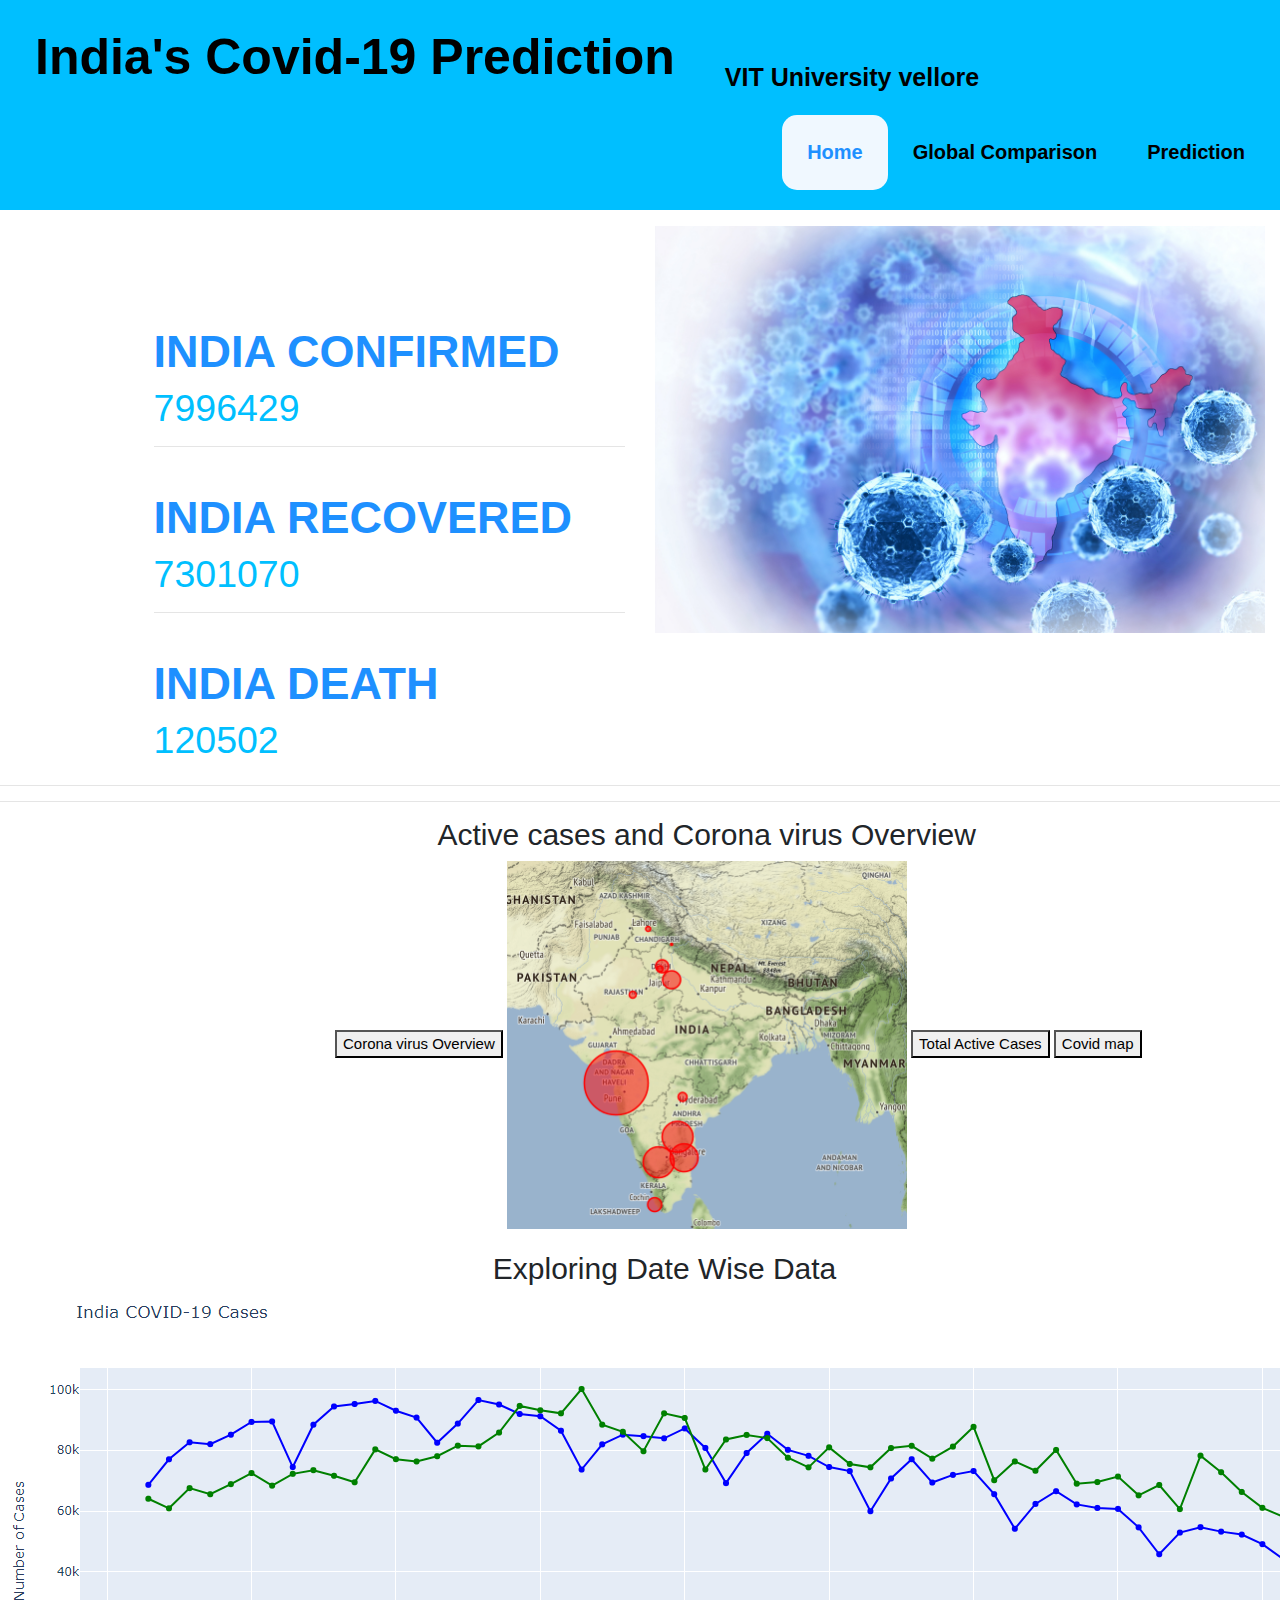
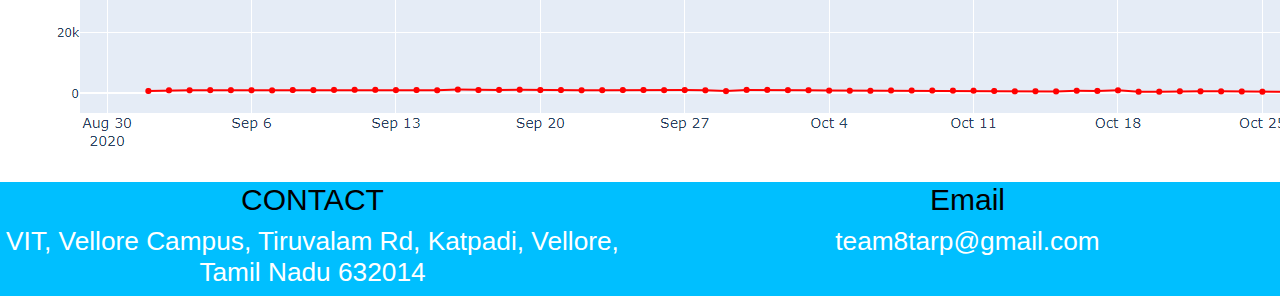
<file: index.html>
<html>
    <head>
        <meta charset="utf-8">
        <meta http-equiv="X-UA-Compatible" content="IE=edge">
        <meta name="viewport" content="width=device-width, minimum-scale=1.0, maximum-scale=1.0,initial-scale=1.0 user-scalable=no">
        <title>Team-8-TARP</title>
        <meta name="keywords" content="">
        <meta name="description" content="">
        <meta name="author" content="">
        <link rel="stylesheet" href="https://www.w3schools.com/w3css/4/w3.css">
        <link href='https://fonts.googleapis.com/css?family=Oswald' rel='stylesheet'>
        <link rel="stylesheet" href="CSS/bootstrap.min.css">
        <link rel="stylesheet" href="CSS/bootstrap.min.css.map">
        <link rel="stylesheet" href="CSS/font-awesome.css">
        <link rel="stylesheet" href="CSS/font-awesome.min.css">
        <link rel="stylesheet" href="CSS/owl.carousel.css">
        <link rel="stylesheet" href="CSS/responsive.css">
        <link rel="stylesheet" href="CSS/prettyPhoto.css">
        <link rel="stylesheet" href="CSS/Styles.css">
    </head>
    <body>
        <div class="header">
                <a href="#default" class="logo">India's Covid-19 Prediction</a><a class="sub" href="vit.ac.in"> VIT University vellore</a>
                <div class="header-right">
                    <a class="active" href="index.html">Home</a>
                    <a href="Global.html">Global Comparison</a>
                    <a href="prediction.html">Prediction</a>
                </div>
        </div>
        <div class="container-fluid">
            <div class="row">
                <div class=" data col-sm-6">
                    <div>
                        <a>INDIA CONFIRMED</a>
                        <h1>7996429</h1>
                    </div><hr><br>
                    <div>
                        <a>INDIA RECOVERED</a>
                        <h1>7301070</h1>
                    </div><hr><br>
                    <div>
                        <a>INDIA DEATH</a>
                        <h1>120502</h1>
                    </div>
                </div>
                <div class="col-sm-6">
                    <div class="w3-content w3-section" style="max-width:800px">
                        <img class="mySlides" src="images/covid19-1.jpg" style="width:100%">
                        <img class="mySlides" src="images/covid19-2.jpg" style="width:100%">
                        <img class="mySlides" src="images/covid19-3.jpg" style="width:100%">
                    </div>
                </div>
            </div>
        </div>
        <hr><hr>
        <div class="container-fluid">
            <div class="firstdata">
                <h2>Active cases and Corona virus Overview</h2>
                <div class="buttonsystem">
                    <button onclick="document.getElementById('myImage').src='images/combined%20data.PNG'">Corona virus Overview</button>
                    <img id="myImage" src="images/covidmap.PNG" style="width:400px">
                    <button onclick="document.getElementById('myImage').src='images/active%20data.PNG'">Total Active Cases</button>
                    <button onclick="document.getElementById('myImage').src='images/covidmap.PNG'">Covid map</button>
                </div>
            </div>
        </div><br>
        <div class="seconddata">
            <h2>Exploring Date Wise Data</h2>
            <img src="images/date%20wise%20data.PNG">
        </div>
        <br>
        <footer>
            <div class="footer">
                <div class="row">
                    <div class="col-sm-6">
                        <h2 style="color: black">CONTACT</h2>
                        <h3>VIT, Vellore Campus, Tiruvalam Rd, Katpadi, Vellore, Tamil Nadu 632014</h3>
                    </div>
                    <div class="col-sm-6">
                        <h2 style="color: black">Email</h2>
                        <h3>team8tarp@gmail.com</h3>
                    </div>
                </div>
            </div>
        </footer>

    </body>
    <script src="JS/invoke.js"></script>
    <script>
        var myIndex = 0;
        carousel();

        function carousel() {
            var i;
            var x = document.getElementsByClassName("mySlides");
            for (i = 0; i < x.length; i++) {
                x[i].style.display = "none";  
            }
            myIndex++;
            if (myIndex > x.length) {myIndex = 1}    
            x[myIndex-1].style.display = "block";  
            setTimeout(carousel, 2000); // Change image every 2 seconds
        }
    </script>
</html>
</file>
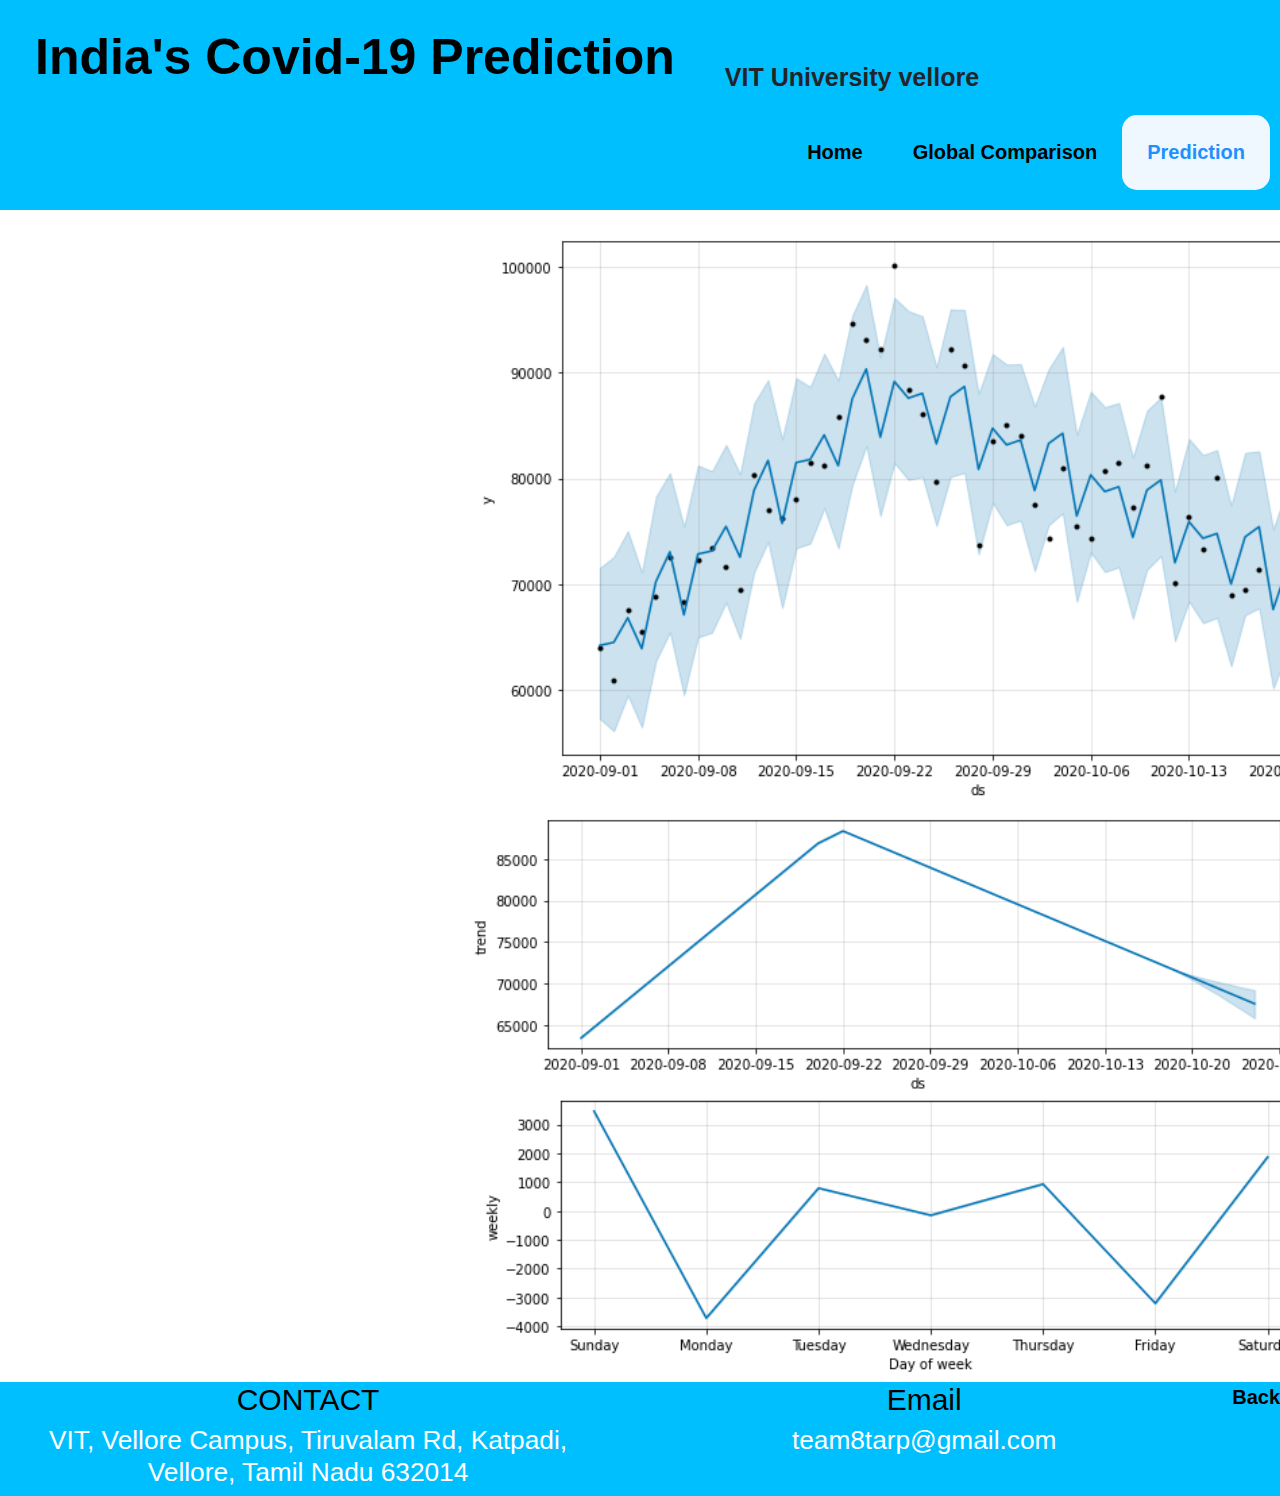
<file: confired.html>
<html>
    <head>
        <meta charset="utf-8">
        <meta http-equiv="X-UA-Compatible" content="IE=edge">
        <meta name="viewport" content="width=device-width, minimum-scale=1.0, maximum-scale=1.0,initial-scale=1.0 user-scalable=no">
        <title>Team-8-TARP</title>
        <meta name="keywords" content="">
        <meta name="description" content="">
        <meta name="author" content="">
        <link rel="stylesheet" href="https://www.w3schools.com/w3css/4/w3.css">
        <link href='https://fonts.googleapis.com/css?family=Oswald' rel='stylesheet'>
        <link rel="stylesheet" href="CSS/bootstrap.min.css">
        <link rel="stylesheet" href="CSS/bootstrap.min.css.map">
        <link rel="stylesheet" href="CSS/font-awesome.css">
        <link rel="stylesheet" href="CSS/font-awesome.min.css">
        <link rel="stylesheet" href="CSS/owl.carousel.css">
        <link rel="stylesheet" href="CSS/responsive.css">
        <link rel="stylesheet" href="CSS/prettyPhoto.css">
        <link rel="stylesheet" href="CSS/Styles.css">
    </head>
    <body>
        <div class="header">
                <a href="#default" class="logo">India's Covid-19 Prediction</a><a class="sub"> VIT University vellore</a>
                <div class="header-right">
                    <a  href="index.html">Home</a>
                    <a  href="Global.html">Global Comparison</a>
                    <a class="active" href="prediction.html">Prediction</a>
                </div>
        </div>
         <br>
        <div class="row">
            <div class="col-sm-8 conf">
                <img src="images/confirmed%20data%20graph1.PNG">                
            </div>
            <div class="col-sm-8 conf">
                <img src="images/confirmed%20data%20graph2.PNG">                
            </div>
            <div class="col-sm-8 conf">
                <img src="images/confirmed%20data%20graph3.PNG">                
            </div>
        </div>
        <a href="prediction.html" class="last">Back</a>
        <footer>
            <div class="footer">
                <div class="row">
                    <div class="col-sm-6">
                        <h2 style="color: black">CONTACT</h2>
                        <h3>VIT, Vellore Campus, Tiruvalam Rd, Katpadi, Vellore, Tamil Nadu 632014</h3>
                    </div>
                    <div class="col-sm-6">
                        <h2 style="color: black">Email</h2>
                        <h3>team8tarp@gmail.com</h3>
                    </div>
                </div>
            </div>
        </footer>
    </body>
</html>
</file>
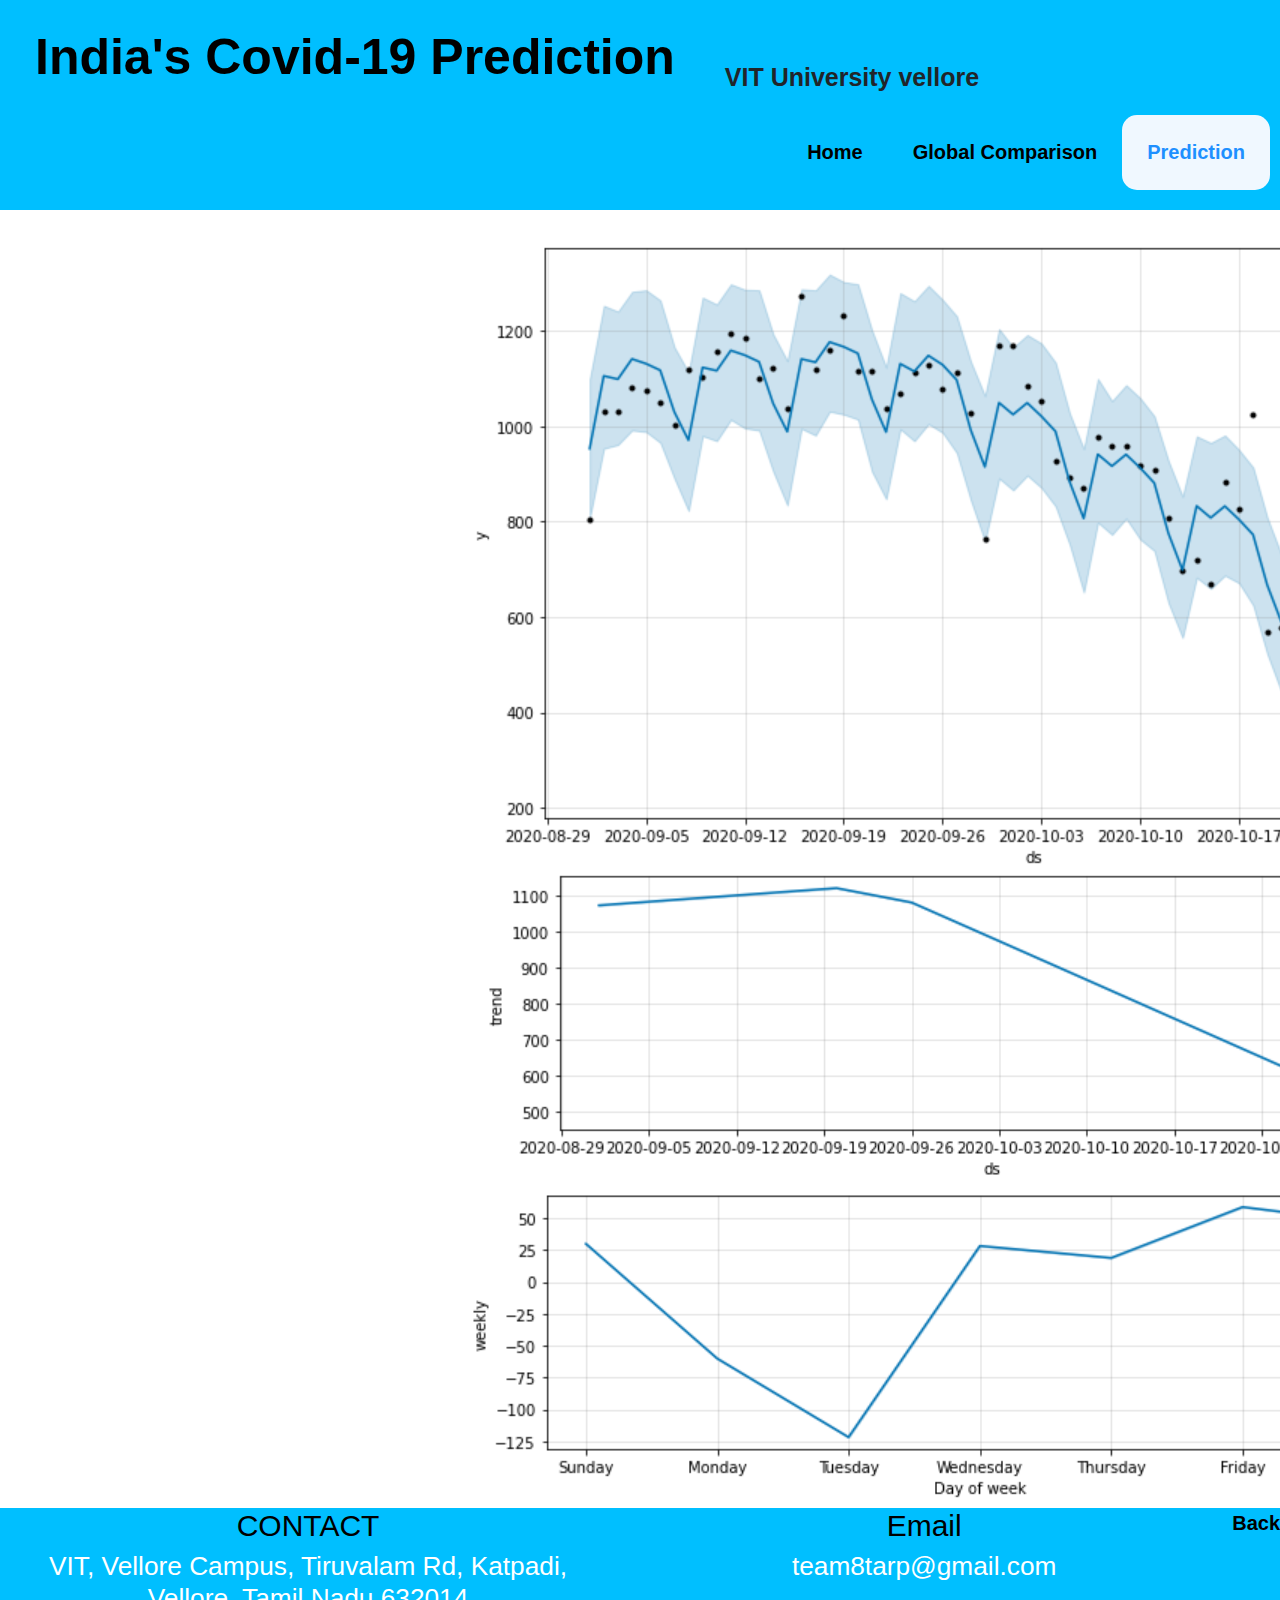
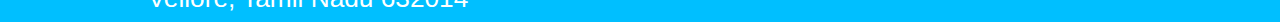
<file: death.html>
<html>
    <head>
        <meta charset="utf-8">
        <meta http-equiv="X-UA-Compatible" content="IE=edge">
        <meta name="viewport" content="width=device-width, minimum-scale=1.0, maximum-scale=1.0,initial-scale=1.0 user-scalable=no">
        <title>Team-8-TARP</title>
        <meta name="keywords" content="">
        <meta name="description" content="">
        <meta name="author" content="">
        <link rel="stylesheet" href="https://www.w3schools.com/w3css/4/w3.css">
        <link href='https://fonts.googleapis.com/css?family=Oswald' rel='stylesheet'>
        <link rel="stylesheet" href="CSS/bootstrap.min.css">
        <link rel="stylesheet" href="CSS/bootstrap.min.css.map">
        <link rel="stylesheet" href="CSS/font-awesome.css">
        <link rel="stylesheet" href="CSS/font-awesome.min.css">
        <link rel="stylesheet" href="CSS/owl.carousel.css">
        <link rel="stylesheet" href="CSS/responsive.css">
        <link rel="stylesheet" href="CSS/prettyPhoto.css">
        <link rel="stylesheet" href="CSS/Styles.css">
    </head>
    <body>
        <div class="header">
                <a href="#default" class="logo">India's Covid-19 Prediction</a><a class="sub"> VIT University vellore</a>
                <div class="header-right">
                    <a  href="index.html">Home</a>
                    <a  href="Global.html">Global Comparison</a>
                    <a class="active" href="prediction.html">Prediction</a>
                </div>
        </div>
         <br>
        <div class="row">
            <div class="col-sm-8 conf">
                <img src="images/Death%20graph1.PNG">                
            </div>
            <div class="col-sm-8 conf">
                <img src="images/Death%20graph2.PNG">                
            </div>
            <div class="col-sm-8 conf">
                <img src="images/Death%20graph3.PNG">                
            </div>
        </div>
        <a href="prediction.html" class="last">Back</a>
        <footer>
            <div class="footer">
                <div class="row">
                    <div class="col-sm-6">
                        <h2 style="color: black">CONTACT</h2>
                        <h3>VIT, Vellore Campus, Tiruvalam Rd, Katpadi, Vellore, Tamil Nadu 632014</h3>
                    </div>
                    <div class="col-sm-6">
                        <h2 style="color: black">Email</h2>
                        <h3>team8tarp@gmail.com</h3>
                    </div>
                </div>
            </div>
        </footer>
    </body>
</html>
</file>
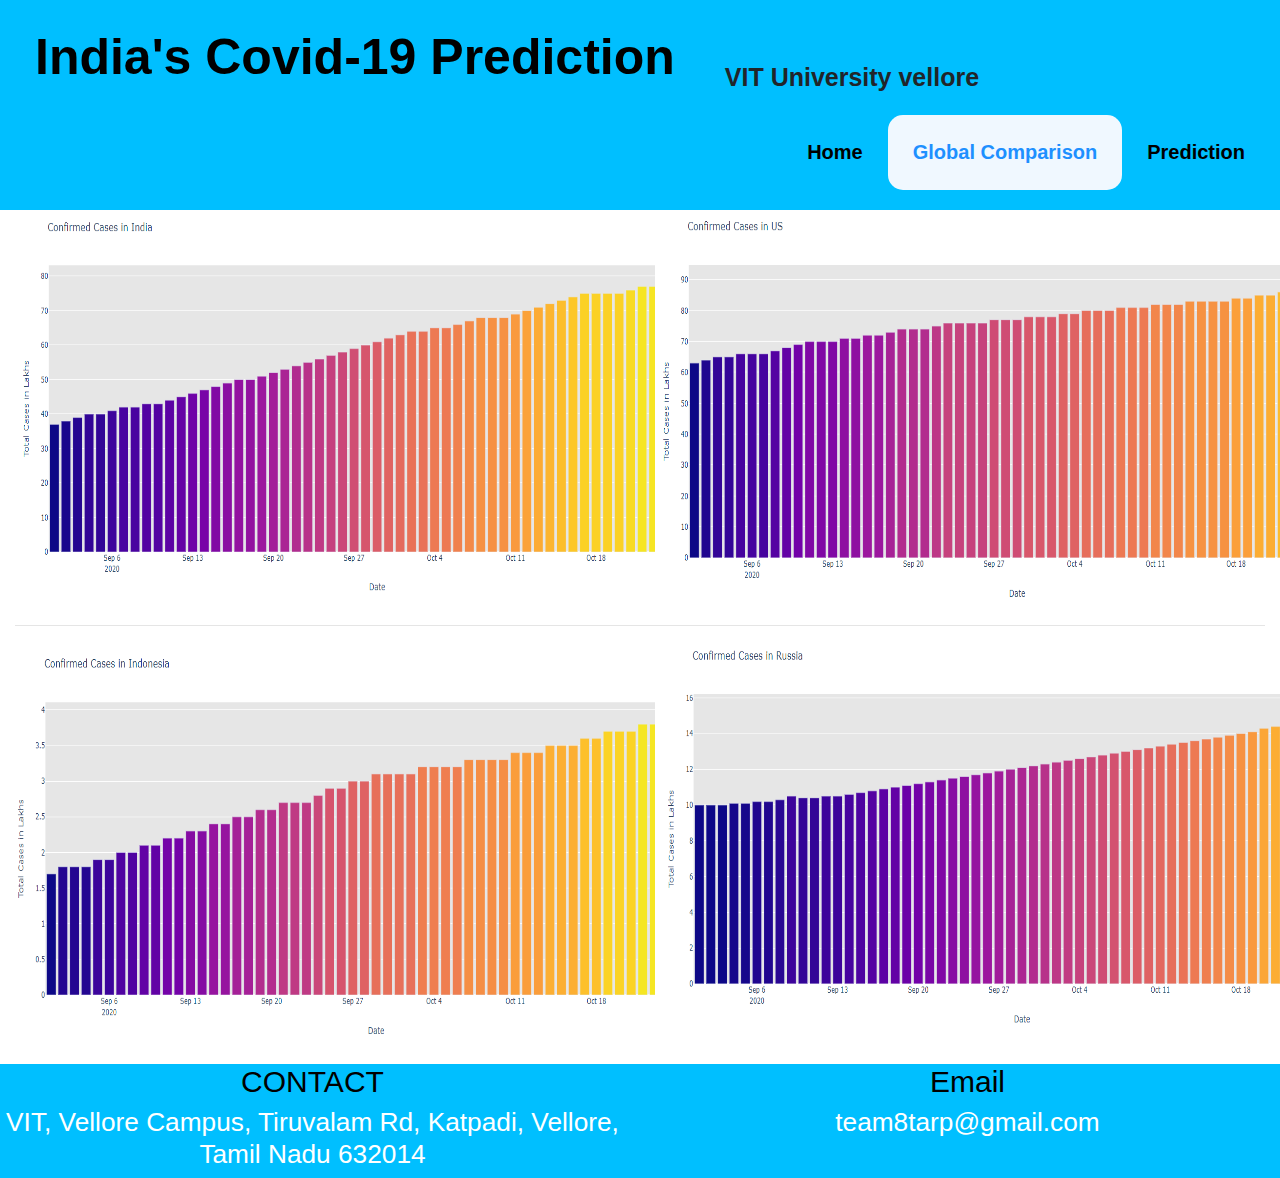
<file: Global.html>
<html>
    <head>
        <meta charset="utf-8">
        <meta http-equiv="X-UA-Compatible" content="IE=edge">
        <meta name="viewport" content="width=device-width, minimum-scale=1.0, maximum-scale=1.0,initial-scale=1.0 user-scalable=no">
        <title>Team-8-TARP</title>
        <meta name="keywords" content="">
        <meta name="description" content="">
        <meta name="author" content="">
        <link rel="stylesheet" href="https://www.w3schools.com/w3css/4/w3.css">
        <link href='https://fonts.googleapis.com/css?family=Oswald' rel='stylesheet'>
        <link rel="stylesheet" href="CSS/bootstrap.min.css">
        <link rel="stylesheet" href="CSS/bootstrap.min.css.map">
        <link rel="stylesheet" href="CSS/font-awesome.css">
        <link rel="stylesheet" href="CSS/font-awesome.min.css">
        <link rel="stylesheet" href="CSS/owl.carousel.css">
        <link rel="stylesheet" href="CSS/responsive.css">
        <link rel="stylesheet" href="CSS/prettyPhoto.css">
        <link rel="stylesheet" href="CSS/Styles.css">
    </head>
    <body>
        <div class="header">
                <a href="#default" class="logo">India's Covid-19 Prediction</a><a class="sub"> VIT University vellore</a>
                <div class="header-right">
                    <a  href="index.html">Home</a>
                    <a class="active" href="Global.html">Global Comparison</a>
                    <a href="prediction.html">Prediction</a>
                </div>
        </div>
        <div class="container-fluid">
            <div class="row">
                <div class="col-sm-6">
                    <img src="images/India%20data.PNG" style="width: 750px; height: 400px;">
                </div>
                <div class="col-sm-6">
                    <img src="images/Usa%20data.PNG" style="width: 750px; height: 400px;">
                </div>
            </div>
            <hr>
            <div class="row">
                <div class="col-sm-6">
                    <img src="images/Indonasia%20data.PNG" style="width: 750px; height: 400px;">
                </div>
                <div class="col-sm-6">
                    <img src="images/russia%20data.PNG" style="width: 750px; height: 400px;">
                </div>
            </div>
        </div>
        <br>
        <footer>
            <div class="footer">
                <div class="row">
                    <div class="col-sm-6">
                        <h2 style="color: black">CONTACT</h2>
                        <h3>VIT, Vellore Campus, Tiruvalam Rd, Katpadi, Vellore, Tamil Nadu 632014</h3>
                    </div>
                    <div class="col-sm-6">
                        <h2 style="color: black">Email</h2>
                        <h3>team8tarp@gmail.com</h3>
                    </div>
                </div>
            </div>
        </footer>
    </body>
</html>
</file>
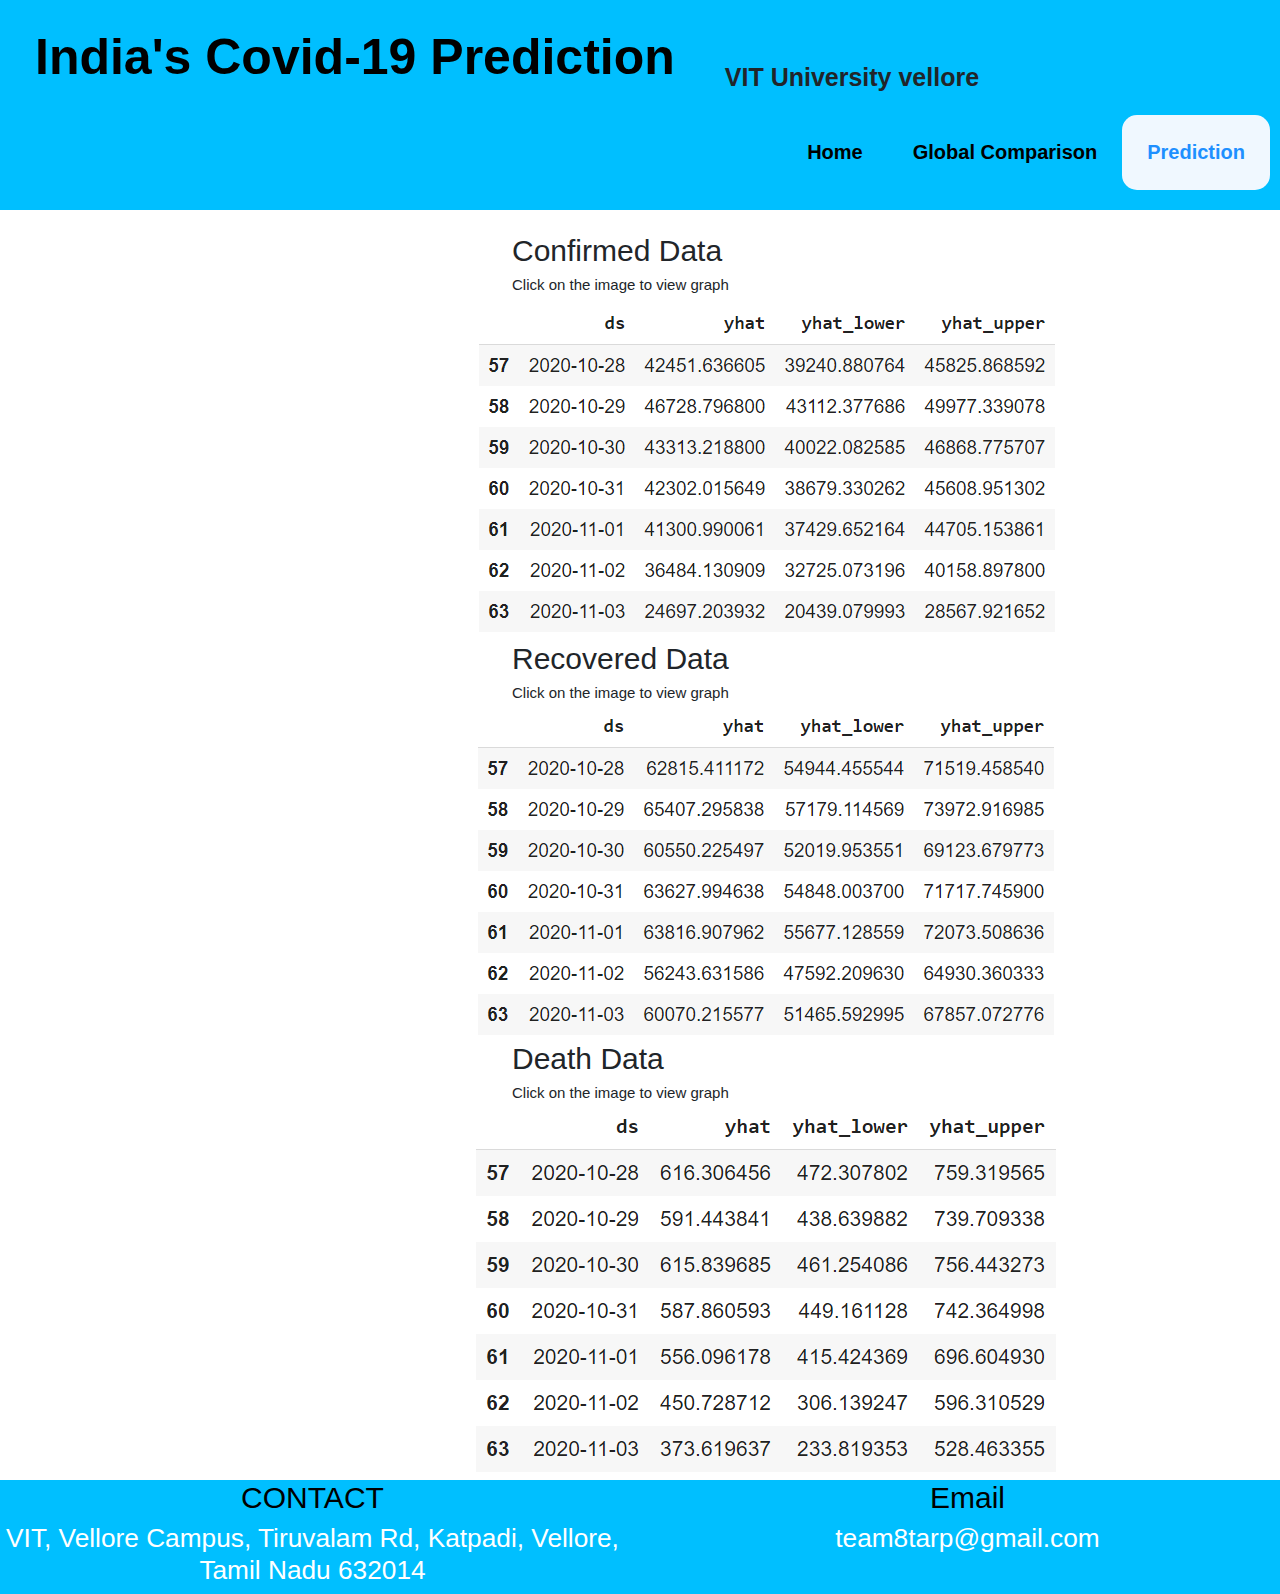
<file: prediction.html>
<html>
    <head>
        <meta charset="utf-8">
        <meta http-equiv="X-UA-Compatible" content="IE=edge">
        <meta name="viewport" content="width=device-width, minimum-scale=1.0, maximum-scale=1.0,initial-scale=1.0 user-scalable=no">
        <title>Team-8-TARP</title>
        <meta name="keywords" content="">
        <meta name="description" content="">
        <meta name="author" content="">
        <link rel="stylesheet" href="https://www.w3schools.com/w3css/4/w3.css">
        <link href='https://fonts.googleapis.com/css?family=Oswald' rel='stylesheet'>
        <link rel="stylesheet" href="CSS/bootstrap.min.css">
        <link rel="stylesheet" href="CSS/bootstrap.min.css.map">
        <link rel="stylesheet" href="CSS/font-awesome.css">
        <link rel="stylesheet" href="CSS/font-awesome.min.css">
        <link rel="stylesheet" href="CSS/owl.carousel.css">
        <link rel="stylesheet" href="CSS/responsive.css">
        <link rel="stylesheet" href="CSS/prettyPhoto.css">
        <link rel="stylesheet" href="CSS/Styles.css">
    </head>
    <body>
        <div class="header">
                <a href="#default" class="logo">India's Covid-19 Prediction</a><a class="sub"> VIT University vellore</a>
                <div class="header-right">
                    <a  href="index.html">Home</a>
                    <a  href="Global.html">Global Comparison</a>
                    <a class="active" href="prediction.html">Prediction</a>
                </div>
        </div>
        <br>
        <div class="row">
            <div class="col-sm-8 conf">
                <h2>Confirmed Data</h2>
                <h6>Click on the image to view graph</h6>
                <a href="confired.html">
                    <img border="0" alt="W3Schools" src="images/confired%20data%20figure.PNG" >
                </a>
            </div>
            <div class="col-sm-8 conf1">
                <h2>Recovered Data</h2>
                <h6>Click on the image to view graph</h6>
                <a href="recovered.html">
                    <img border="0" alt="W3Schools" src="images/recovered%20figure.PNG" >
                </a>
            </div>
            <div class="col-sm-8 conf2">
                <h2>Death Data</h2>
                <h6>Click on the image to view graph</h6>
                <a href="death.html">
                    <img border="0" alt="W3Schools" src="images/Death%20figure.PNG" >
                </a>
            </div>
        </div>
        
        <footer>
            <div class="footer">
                <div class="row">
                    <div class="col-sm-6">
                        <h2 style="color: black">CONTACT</h2>
                        <h3>VIT, Vellore Campus, Tiruvalam Rd, Katpadi, Vellore, Tamil Nadu 632014</h3>
                    </div>
                    <div class="col-sm-6">
                        <h2 style="color: black">Email</h2>
                        <h3>team8tarp@gmail.com</h3>
                    </div>
                </div>
            </div>
        </footer>
    </body>
    <script src="JS/invoke.js"></script>
</html>
</file>
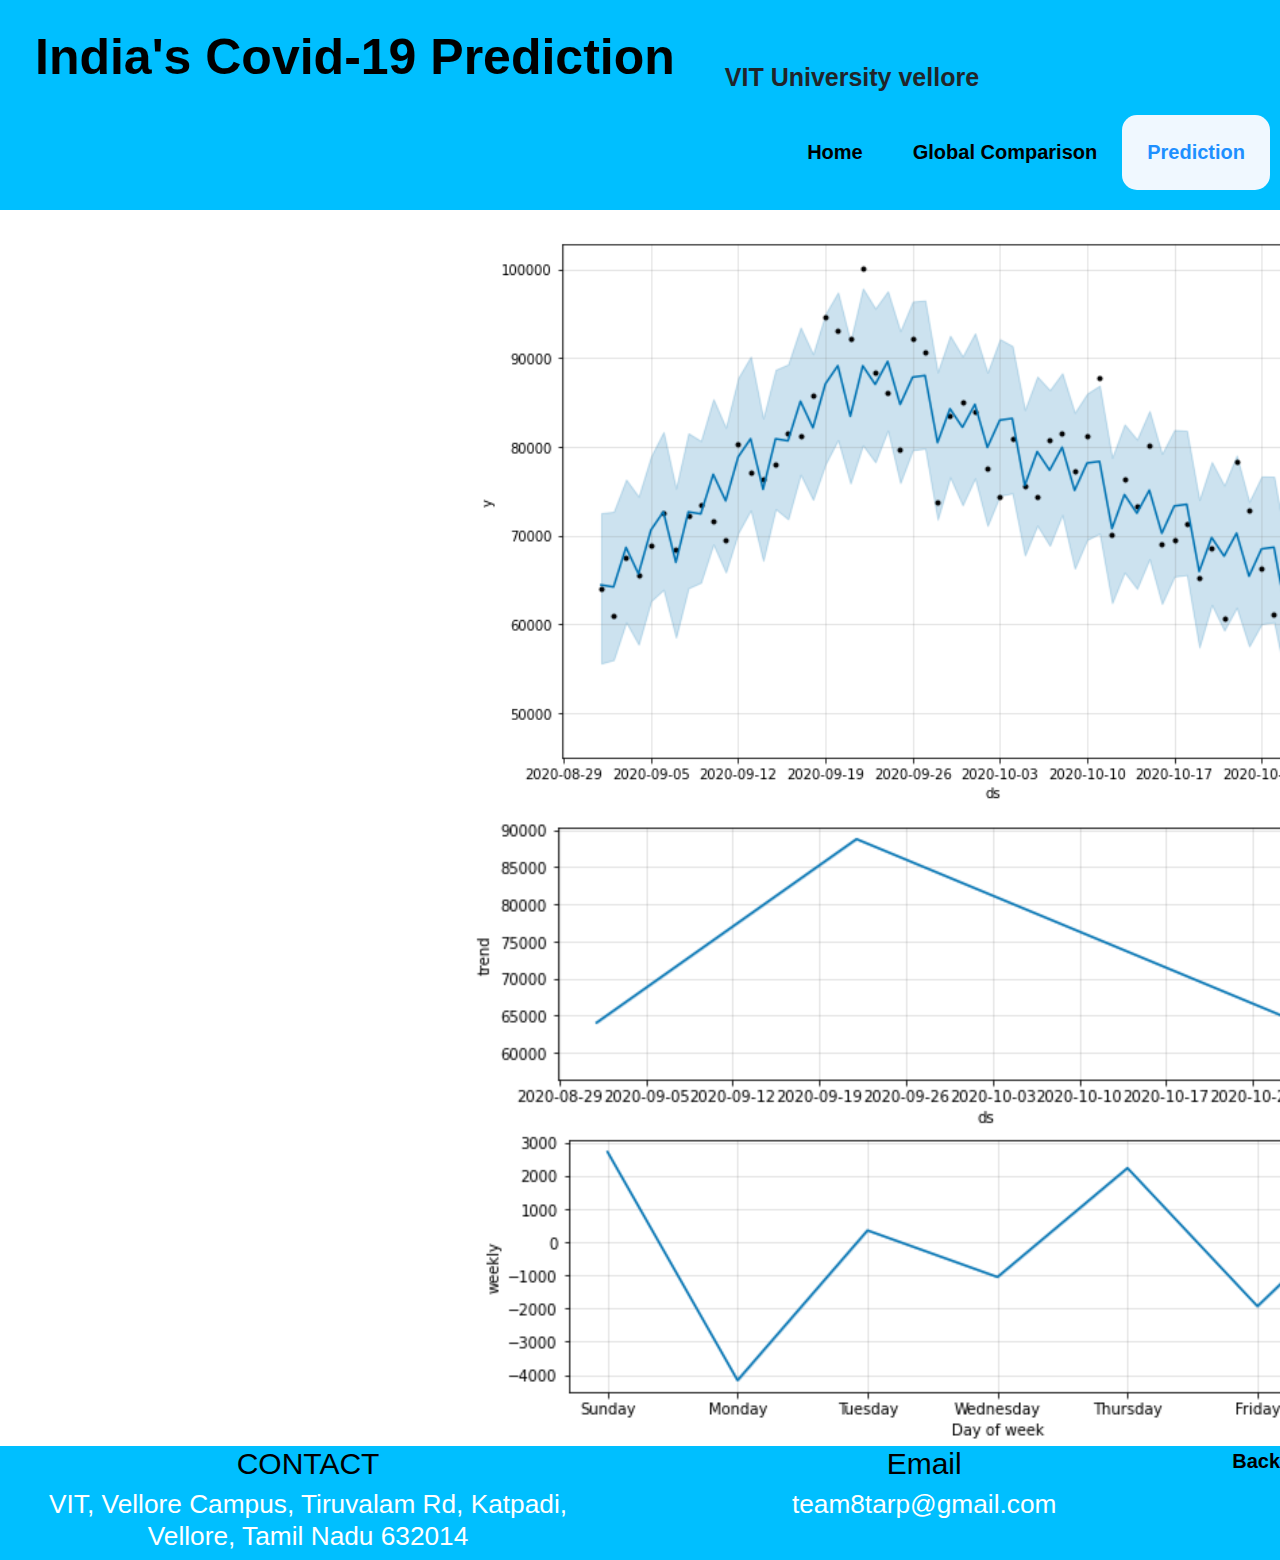
<file: recovered.html>
<html>
    <head>
        <meta charset="utf-8">
        <meta http-equiv="X-UA-Compatible" content="IE=edge">
        <meta name="viewport" content="width=device-width, minimum-scale=1.0, maximum-scale=1.0,initial-scale=1.0 user-scalable=no">
        <title>Team-8-TARP</title>
        <meta name="keywords" content="">
        <meta name="description" content="">
        <meta name="author" content="">
        <link rel="stylesheet" href="https://www.w3schools.com/w3css/4/w3.css">
        <link href='https://fonts.googleapis.com/css?family=Oswald' rel='stylesheet'>
        <link rel="stylesheet" href="CSS/bootstrap.min.css">
        <link rel="stylesheet" href="CSS/bootstrap.min.css.map">
        <link rel="stylesheet" href="CSS/font-awesome.css">
        <link rel="stylesheet" href="CSS/font-awesome.min.css">
        <link rel="stylesheet" href="CSS/owl.carousel.css">
        <link rel="stylesheet" href="CSS/responsive.css">
        <link rel="stylesheet" href="CSS/prettyPhoto.css">
        <link rel="stylesheet" href="CSS/Styles.css">
    </head>
    <body>
        <div class="header">
                <a href="#default" class="logo">India's Covid-19 Prediction</a><a class="sub"> VIT University vellore</a>
                <div class="header-right">
                    <a  href="index.html">Home</a>
                    <a  href="Global.html">Global Comparison</a>
                    <a class="active" href="prediction.html">Prediction</a>
                </div>
        </div>
         <br>
        <div class="row">
            <div class="col-sm-8 conf">
                <img src="images/recovered%20graph1.PNG">                
            </div>
            <div class="col-sm-8 conf">
                <img src="images/recovered%20graph2.PNG">                
            </div>
            <div class="col-sm-8 conf">
                <img src="images/recovered%20graph3.PNG">                
            </div>
        </div>
        <a href="prediction.html" class="last">Back</a>
        <footer>
            <div class="footer">
                <div class="row">
                    <div class="col-sm-6">
                        <h2 style="color: black">CONTACT</h2>
                        <h3>VIT, Vellore Campus, Tiruvalam Rd, Katpadi, Vellore, Tamil Nadu 632014</h3>
                    </div>
                    <div class="col-sm-6">
                        <h2 style="color: black">Email</h2>
                        <h3>team8tarp@gmail.com</h3>
                    </div>
                </div>
            </div>
        </footer>
    </body>
</html>
</file>
<file: CSS/responsive.css>
/******************************************
    Version: 1.0
/****************************************** */

@media only screen and (min-width: 992px) and (max-width: 1199px) {
	.address-item{
		width: 30%;
	}
	.header_style_01 .navbar-light .navbar-nav > li a{
		padding: 10px 12px;
		font-size: 14px;
	}
}

@media (min-width: 768px) and (max-width: 991px) {
	.social-box{
		float: none;
		margin: 0 auto;
		text-align: center;
	}
	.left-top{
		float: none;
		margin: 0 auto;
		text-align: center;
	}
	.email-box{
		margin: 0px;
	}
	.email-box a{
		font-size: 14px;
	}
	.phone-box a{
		font-size: 14px;
	}
	.megamenu .navbar-header{
		width: 100%;
	}
	.header_style_01 .navbar-light .navbar-nav > li a{
		display: block;
	}
	.navbar-light .navbar-brand img{
		max-width: 170px;
	}
	.slide-text h1{
		font-size: 28px;
	}
	.slide-text h2{
		font-size: 13px;
	}
	.btn11{
		font-size: 13px;
		padding: 10px 30px;
	}
	.owl-next i, .owl-prev i{
		line-height: 40px;
	}
	.slider-wrapper .owl-nav .owl-prev, .slider-wrapper .owl-nav .owl-next{
		height: 40px;
		width: 40px;
	}
	.home-one-slider-otem .slider-content-area{
		height: 400px;
	}
	.message-box{
		margin-bottom: 30px;
	}
	hr.hr1{
		margin: 30px 0;
	}
	.stat-wrap div{
		margin-bottom: 30px;
	}
	.stat-wrap p{
		font-size: 28px;
	}
	.section-title h3{
		font-size: 32px;
	}
	.customwidget h1{
		font-size: 32px;
	}
	.image-center img{
		margin: 30px 0 0px;
		padding: 0px;
	}
	.footer .widget{
		margin-bottom: 30px;
	}
	.footer-recent{
		margin-bottom: 30px;
	}
	.megamenu .navbar-collapse ul{
		margin-top: 30px;
	}
	.banner h2{
		font-size: 38px;
	}
	.banner h2::after{
		top: 0px;
	}
	.portfolio-filter ul li .btn-dark{
		padding: 10px 20px;
	}
	.address-item{
		width: 100%;
		margin: 0px;
		margin-bottom: 30px;
	}
}

@media (max-width: 767px) {
	.social-box{
		float: none;
		margin: 0 auto;
		text-align: center;
	}
	.left-top{
		float: none;
		margin: 0 auto;
		text-align: center;
	}
	.email-box{
		margin: 0px;
	}
	.megamenu .navbar-header{
		width: 100%;
	}
	.email-box a{
		font-size: 14px;
	}
	.phone-box a{
		font-size: 14px;
	}
	.header_style_01 .navbar-light .navbar-nav > li a{
		display: block;
	}
	.navbar-light .navbar-brand img{
		max-width: 170px;
	}
	.slide-text h1{
		font-size: 28px;
	}
	.slide-text h2{
		font-size: 13px;
	}
	.btn11{
		font-size: 13px;
		padding: 10px 30px;
	}
	.owl-next i, .owl-prev i{
		line-height: 40px;
	}
	.slider-wrapper .owl-nav .owl-prev, .slider-wrapper .owl-nav .owl-next{
		height: 40px;
		width: 40px;
	}
	.home-one-slider-otem .slider-content-area{
		height: 400px;
	}
	.message-box{
		margin-bottom: 30px;
	}
	hr.hr1{
		margin: 30px 0;
	}
	.stat-wrap div{
		margin-bottom: 30px;
	}
	.stat-wrap p{
		font-size: 28px;
	}
	.section-title h3{
		font-size: 32px;
	}
	.customwidget h1{
		font-size: 32px;
	}
	.image-center img{
		margin: 30px 0 0px;
		padding: 0px;
	}
	.footer .widget{
		margin-bottom: 30px;
	}
	.footer-recent{
		margin-bottom: 30px;
	}
	.megamenu .navbar-collapse ul{
		margin-top: 30px;
	}
	.banner h2{
		font-size: 38px;
	}
	.banner h2::after{
		top: 0px;
	}
	.portfolio-filter ul li .btn-dark{
		padding: 10px 20px;
	}
	.address-item{
		width: 100%;
		margin: 0px;
		margin-bottom: 30px;
	}
}

@media only screen and (min-width: 280px) and (max-width: 575px) {
	.social-box{
		float: none;
		margin: 0 auto;
		text-align: center;
	}
	.left-top{
		float: none;
		margin: 0 auto;
		text-align: center;
	}
	.email-box{
		margin: 0px;
	}
	.header_style_01 .navbar-light .navbar-nav > li a{
		display: block;
	}
	.navbar-light .navbar-brand img{
		max-width: 170px;
	}
	.slide-text h1{
		font-size: 28px;
	}
	.slide-text h2{
		font-size: 13px;
	}
	.btn11{
		font-size: 13px;
		padding: 10px 30px;
	}
	.owl-next i, .owl-prev i{
		line-height: 40px;
	}
	.slider-wrapper .owl-nav .owl-prev, .slider-wrapper .owl-nav .owl-next{
		height: 40px;
		width: 40px;
	}
	.home-one-slider-otem .slider-content-area{
		height: 400px;
	}
	.message-box{
		margin-bottom: 30px;
	}
	hr.hr1{
		margin: 30px 0;
	}
	.stat-wrap div{
		margin-bottom: 30px;
	}
	.stat-wrap p{
		font-size: 28px;
	}
	.section-title h3{
		font-size: 32px;
	}
	.customwidget h1{
		font-size: 32px;
	}
	.image-center img{
		margin: 30px 0 0px;
		padding: 0px;
	}
	.footer .widget{
		margin-bottom: 30px;
	}
	.footer-recent{
		margin-bottom: 30px;
	}
	.megamenu .navbar-collapse ul{
		margin-top: 30px;
	}
	.banner h2{
		font-size: 38px;
	}
	.banner h2::after{
		top: 0px;
	}
	.portfolio-filter ul li .btn-dark{
		padding: 10px 20px;
	}
	.address-item{
		width: 100%;
		margin: 0px;
		margin-bottom: 30px;
	}
	
}
</file>
<file: CSS/prettyPhoto.css>
div.pp_default .pp_top,div.pp_default .pp_top .pp_middle,div.pp_default .pp_top .pp_left,div.pp_default .pp_top .pp_right,div.pp_default .pp_bottom,div.pp_default .pp_bottom .pp_left,div.pp_default .pp_bottom .pp_middle,div.pp_default .pp_bottom .pp_right{height:13px}
div.pp_default .pp_top .pp_left{background:url(../images/prettyPhoto/default/sprite.png) -78px -93px no-repeat}
div.pp_default .pp_top .pp_middle{background:url(../images/prettyPhoto/default/sprite_x.png) top left repeat-x}
div.pp_default .pp_top .pp_right{background:url(../images/prettyPhoto/default/sprite.png) -112px -93px no-repeat}
div.pp_default .pp_content .ppt{color:#f8f8f8}
div.pp_default .pp_content_container .pp_left{background:url(../images/prettyPhoto/default/sprite_y.png) -7px 0 repeat-y;padding-left:13px}
div.pp_default .pp_content_container .pp_right{background:url(../images/prettyPhoto/default/sprite_y.png) top right repeat-y;padding-right:13px}
div.pp_default .pp_next:hover{background:url(../images/prettyPhoto/default/sprite_next.png) center right no-repeat;cursor:pointer}
div.pp_default .pp_previous:hover{background:url(../images/prettyPhoto/default/sprite_prev.png) center left no-repeat;cursor:pointer}
div.pp_default .pp_expand{background:url(../images/prettyPhoto/default/sprite.png) 0 -29px no-repeat;cursor:pointer;width:28px;height:28px}
div.pp_default .pp_expand:hover{background:url(../images/prettyPhoto/default/sprite.png) 0 -56px no-repeat;cursor:pointer}
div.pp_default .pp_contract{background:url(../images/prettyPhoto/default/sprite.png) 0 -84px no-repeat;cursor:pointer;width:28px;height:28px}
div.pp_default .pp_contract:hover{background:url(../images/prettyPhoto/default/sprite.png) 0 -113px no-repeat;cursor:pointer}
div.pp_default .pp_close{width:30px;height:30px;background:url(../images/prettyPhoto/default/sprite.png) 2px 1px no-repeat;cursor:pointer}
div.pp_default .pp_gallery ul li a{background:url(../images/prettyPhoto/default/default_thumb.png) center center #f8f8f8;border:1px solid #aaa}
div.pp_default .pp_social{margin-top:7px}
div.pp_default .pp_gallery a.pp_arrow_previous,div.pp_default .pp_gallery a.pp_arrow_next{position:static;left:auto}
div.pp_default .pp_nav .pp_play,div.pp_default .pp_nav .pp_pause{background:url(../images/prettyPhoto/default/sprite.png) -51px 1px no-repeat;height:30px;width:30px}
div.pp_default .pp_nav .pp_pause{background-position:-51px -29px}
div.pp_default a.pp_arrow_previous,div.pp_default a.pp_arrow_next{background:url(../images/prettyPhoto/default/sprite.png) -31px -3px no-repeat;height:20px;width:20px;margin:4px 0 0}
div.pp_default a.pp_arrow_next{left:52px;background-position:-82px -3px}
div.pp_default .pp_content_container .pp_details{margin-top:5px}
div.pp_default .pp_nav{clear:none;height:30px;width:110px;position:relative}
div.pp_default .pp_nav .currentTextHolder{font-family:Georgia;font-style:italic;color:#999;font-size:11px;left:75px;line-height:25px;position:absolute;top:2px;margin:0;padding:0 0 0 10px}
div.pp_default .pp_close:hover,div.pp_default .pp_nav .pp_play:hover,div.pp_default .pp_nav .pp_pause:hover,div.pp_default .pp_arrow_next:hover,div.pp_default .pp_arrow_previous:hover{opacity:0.7}
div.pp_default .pp_description{font-size:11px;font-weight:700;line-height:14px;margin:5px 50px 5px 0}
div.pp_default .pp_bottom .pp_left{background:url(../images/prettyPhoto/default/sprite.png) -78px -127px no-repeat}
div.pp_default .pp_bottom .pp_middle{background:url(../images/prettyPhoto/default/sprite_x.png) bottom left repeat-x}
div.pp_default .pp_bottom .pp_right{background:url(../images/prettyPhoto/default/sprite.png) -112px -127px no-repeat}
div.pp_default .pp_loaderIcon{background:url(../images/prettyPhoto/default/loader.gif) center center no-repeat}
div.light_rounded .pp_top .pp_left{background:url(../images/prettyPhoto/light_rounded/sprite.png) -88px -53px no-repeat}
div.light_rounded .pp_top .pp_right{background:url(../images/prettyPhoto/light_rounded/sprite.png) -110px -53px no-repeat}
div.light_rounded .pp_next:hover{background:url(../images/prettyPhoto/light_rounded/btnNext.png) center right no-repeat;cursor:pointer}
div.light_rounded .pp_previous:hover{background:url(../images/prettyPhoto/light_rounded/btnPrevious.png) center left no-repeat;cursor:pointer}
div.light_rounded .pp_expand{background:url(../images/prettyPhoto/light_rounded/sprite.png) -31px -26px no-repeat;cursor:pointer}
div.light_rounded .pp_expand:hover{background:url(../images/prettyPhoto/light_rounded/sprite.png) -31px -47px no-repeat;cursor:pointer}
div.light_rounded .pp_contract{background:url(../images/prettyPhoto/light_rounded/sprite.png) 0 -26px no-repeat;cursor:pointer}
div.light_rounded .pp_contract:hover{background:url(../images/prettyPhoto/light_rounded/sprite.png) 0 -47px no-repeat;cursor:pointer}
div.light_rounded .pp_close{width:75px;height:22px;background:url(../images/prettyPhoto/light_rounded/sprite.png) -1px -1px no-repeat;cursor:pointer}
div.light_rounded .pp_nav .pp_play{background:url(../images/prettyPhoto/light_rounded/sprite.png) -1px -100px no-repeat;height:15px;width:14px}
div.light_rounded .pp_nav .pp_pause{background:url(../images/prettyPhoto/light_rounded/sprite.png) -24px -100px no-repeat;height:15px;width:14px}
div.light_rounded .pp_arrow_previous{background:url(../images/prettyPhoto/light_rounded/sprite.png) 0 -71px no-repeat}
div.light_rounded .pp_arrow_next{background:url(../images/prettyPhoto/light_rounded/sprite.png) -22px -71px no-repeat}
div.light_rounded .pp_bottom .pp_left{background:url(../images/prettyPhoto/light_rounded/sprite.png) -88px -80px no-repeat}
div.light_rounded .pp_bottom .pp_right{background:url(../images/prettyPhoto/light_rounded/sprite.png) -110px -80px no-repeat}
div.dark_rounded .pp_top .pp_left{background:url(../images/prettyPhoto/dark_rounded/sprite.png) -88px -53px no-repeat}
div.dark_rounded .pp_top .pp_right{background:url(../images/prettyPhoto/dark_rounded/sprite.png) -110px -53px no-repeat}
div.dark_rounded .pp_content_container .pp_left{background:url(../images/prettyPhoto/dark_rounded/contentPattern.png) top left repeat-y}
div.dark_rounded .pp_content_container .pp_right{background:url(../images/prettyPhoto/dark_rounded/contentPattern.png) top right repeat-y}
div.dark_rounded .pp_next:hover{background:url(../images/prettyPhoto/dark_rounded/btnNext.png) center right no-repeat;cursor:pointer}
div.dark_rounded .pp_previous:hover{background:url(../images/prettyPhoto/dark_rounded/btnPrevious.png) center left no-repeat;cursor:pointer}
div.dark_rounded .pp_expand{background:url(../images/prettyPhoto/dark_rounded/sprite.png) -31px -26px no-repeat;cursor:pointer}
div.dark_rounded .pp_expand:hover{background:url(../images/prettyPhoto/dark_rounded/sprite.png) -31px -47px no-repeat;cursor:pointer}
div.dark_rounded .pp_contract{background:url(../images/prettyPhoto/dark_rounded/sprite.png) 0 -26px no-repeat;cursor:pointer}
div.dark_rounded .pp_contract:hover{background:url(../images/prettyPhoto/dark_rounded/sprite.png) 0 -47px no-repeat;cursor:pointer}
div.dark_rounded .pp_close{width:75px;height:22px;background:url(../images/prettyPhoto/dark_rounded/sprite.png) -1px -1px no-repeat;cursor:pointer}
div.dark_rounded .pp_description{margin-right:85px;color:#fff}
div.dark_rounded .pp_nav .pp_play{background:url(../images/prettyPhoto/dark_rounded/sprite.png) -1px -100px no-repeat;height:15px;width:14px}
div.dark_rounded .pp_nav .pp_pause{background:url(../images/prettyPhoto/dark_rounded/sprite.png) -24px -100px no-repeat;height:15px;width:14px}
div.dark_rounded .pp_arrow_previous{background:url(../images/prettyPhoto/dark_rounded/sprite.png) 0 -71px no-repeat}
div.dark_rounded .pp_arrow_next{background:url(../images/prettyPhoto/dark_rounded/sprite.png) -22px -71px no-repeat}
div.dark_rounded .pp_bottom .pp_left{background:url(../images/prettyPhoto/dark_rounded/sprite.png) -88px -80px no-repeat}
div.dark_rounded .pp_bottom .pp_right{background:url(../images/prettyPhoto/dark_rounded/sprite.png) -110px -80px no-repeat}
div.dark_rounded .pp_loaderIcon{background:url(../images/prettyPhoto/dark_rounded/loader.gif) center center no-repeat}
div.dark_square .pp_left,div.dark_square .pp_middle,div.dark_square .pp_right,div.dark_square .pp_content{background:#000}
div.dark_square .pp_description{color:#fff;margin:0 85px 0 0}
div.dark_square .pp_loaderIcon{background:url(../images/prettyPhoto/dark_square/loader.gif) center center no-repeat}
div.dark_square .pp_expand{background:url(../images/prettyPhoto/dark_square/sprite.png) -31px -26px no-repeat;cursor:pointer}
div.dark_square .pp_expand:hover{background:url(../images/prettyPhoto/dark_square/sprite.png) -31px -47px no-repeat;cursor:pointer}
div.dark_square .pp_contract{background:url(../images/prettyPhoto/dark_square/sprite.png) 0 -26px no-repeat;cursor:pointer}
div.dark_square .pp_contract:hover{background:url(../images/prettyPhoto/dark_square/sprite.png) 0 -47px no-repeat;cursor:pointer}
div.dark_square .pp_close{width:75px;height:22px;background:url(../images/prettyPhoto/dark_square/sprite.png) -1px -1px no-repeat;cursor:pointer}
div.dark_square .pp_nav{clear:none}
div.dark_square .pp_nav .pp_play{background:url(../images/prettyPhoto/dark_square/sprite.png) -1px -100px no-repeat;height:15px;width:14px}
div.dark_square .pp_nav .pp_pause{background:url(../images/prettyPhoto/dark_square/sprite.png) -24px -100px no-repeat;height:15px;width:14px}
div.dark_square .pp_arrow_previous{background:url(../images/prettyPhoto/dark_square/sprite.png) 0 -71px no-repeat}
div.dark_square .pp_arrow_next{background:url(../images/prettyPhoto/dark_square/sprite.png) -22px -71px no-repeat}
div.dark_square .pp_next:hover{background:url(../images/prettyPhoto/dark_square/btnNext.png) center right no-repeat;cursor:pointer}
div.dark_square .pp_previous:hover{background:url(../images/prettyPhoto/dark_square/btnPrevious.png) center left no-repeat;cursor:pointer}
div.light_square .pp_expand{background:url(../images/prettyPhoto/light_square/sprite.png) -31px -26px no-repeat;cursor:pointer}
div.light_square .pp_expand:hover{background:url(../images/prettyPhoto/light_square/sprite.png) -31px -47px no-repeat;cursor:pointer}
div.light_square .pp_contract{background:url(../images/prettyPhoto/light_square/sprite.png) 0 -26px no-repeat;cursor:pointer}
div.light_square .pp_contract:hover{background:url(../images/prettyPhoto/light_square/sprite.png) 0 -47px no-repeat;cursor:pointer}
div.light_square .pp_close{width:75px;height:22px;background:url(../images/prettyPhoto/light_square/sprite.png) -1px -1px no-repeat;cursor:pointer}
div.light_square .pp_nav .pp_play{background:url(../images/prettyPhoto/light_square/sprite.png) -1px -100px no-repeat;height:15px;width:14px}
div.light_square .pp_nav .pp_pause{background:url(../images/prettyPhoto/light_square/sprite.png) -24px -100px no-repeat;height:15px;width:14px}
div.light_square .pp_arrow_previous{background:url(../images/prettyPhoto/light_square/sprite.png) 0 -71px no-repeat}
div.light_square .pp_arrow_next{background:url(../images/prettyPhoto/light_square/sprite.png) -22px -71px no-repeat}
div.light_square .pp_next:hover{background:url(../images/prettyPhoto/light_square/btnNext.png) center right no-repeat;cursor:pointer}
div.light_square .pp_previous:hover{background:url(../images/prettyPhoto/light_square/btnPrevious.png) center left no-repeat;cursor:pointer}
div.facebook .pp_top .pp_left{background:url(../images/prettyPhoto/facebook/sprite.png) -88px -53px no-repeat}
div.facebook .pp_top .pp_middle{background:url(../images/prettyPhoto/facebook/contentPatternTop.png) top left repeat-x}
div.facebook .pp_top .pp_right{background:url(../images/prettyPhoto/facebook/sprite.png) -110px -53px no-repeat}
div.facebook .pp_content_container .pp_left{background:url(../images/prettyPhoto/facebook/contentPatternLeft.png) top left repeat-y}
div.facebook .pp_content_container .pp_right{background:url(../images/prettyPhoto/facebook/contentPatternRight.png) top right repeat-y}
div.facebook .pp_expand{background:url(../images/prettyPhoto/facebook/sprite.png) -31px -26px no-repeat;cursor:pointer}
div.facebook .pp_expand:hover{background:url(../images/prettyPhoto/facebook/sprite.png) -31px -47px no-repeat;cursor:pointer}
div.facebook .pp_contract{background:url(../images/prettyPhoto/facebook/sprite.png) 0 -26px no-repeat;cursor:pointer}
div.facebook .pp_contract:hover{background:url(../images/prettyPhoto/facebook/sprite.png) 0 -47px no-repeat;cursor:pointer}
div.facebook .pp_close{width:22px;height:22px;background:url(../images/prettyPhoto/facebook/sprite.png) -1px -1px no-repeat;cursor:pointer}
div.facebook .pp_description{margin:0 37px 0 0}
div.facebook .pp_loaderIcon{background:url(../images/prettyPhoto/facebook/loader.gif) center center no-repeat}
div.facebook .pp_arrow_previous{background:url(../images/prettyPhoto/facebook/sprite.png) 0 -71px no-repeat;height:22px;margin-top:0;width:22px}
div.facebook .pp_arrow_previous.disabled{background-position:0 -96px;cursor:default}
div.facebook .pp_arrow_next{background:url(../images/prettyPhoto/facebook/sprite.png) -32px -71px no-repeat;height:22px;margin-top:0;width:22px}
div.facebook .pp_arrow_next.disabled{background-position:-32px -96px;cursor:default}
div.facebook .pp_nav{margin-top:0}
div.facebook .pp_nav p{font-size:15px;padding:0 3px 0 4px}
div.facebook .pp_nav .pp_play{background:url(../images/prettyPhoto/facebook/sprite.png) -1px -123px no-repeat;height:22px;width:22px}
div.facebook .pp_nav .pp_pause{background:url(../images/prettyPhoto/facebook/sprite.png) -32px -123px no-repeat;height:22px;width:22px}
div.facebook .pp_next:hover{background:url(../images/prettyPhoto/facebook/btnNext.png) center right no-repeat;cursor:pointer}
div.facebook .pp_previous:hover{background:url(../images/prettyPhoto/facebook/btnPrevious.png) center left no-repeat;cursor:pointer}
div.facebook .pp_bottom .pp_left{background:url(../images/prettyPhoto/facebook/sprite.png) -88px -80px no-repeat}
div.facebook .pp_bottom .pp_middle{background:url(../images/prettyPhoto/facebook/contentPatternBottom.png) top left repeat-x}
div.facebook .pp_bottom .pp_right{background:url(../images/prettyPhoto/facebook/sprite.png) -110px -80px no-repeat}
div.pp_pic_holder a:focus{outline:none}
div.pp_overlay{background:#000;display:none;left:0;position:absolute;top:0;width:100%;z-index:9500}
div.pp_pic_holder{display:none;position:absolute;width:100px;z-index:10000}
.pp_content{height:40px;min-width:40px}
* html .pp_content{width:40px}
.pp_content_container{position:relative;text-align:left;width:100%}
.pp_content_container .pp_left{padding-left:20px}
.pp_content_container .pp_right{padding-right:20px}
.pp_content_container .pp_details{float:left;margin:10px 0 2px}
.pp_description{display:none;margin:0}
.pp_social{float:left;margin:0}
.pp_social .facebook{float:left;margin-left:5px;width:55px;overflow:hidden}
.pp_social .twitter{float:left}
.pp_nav{clear:right;float:left;margin:3px 10px 0 0}
.pp_nav p{float:left;white-space:nowrap;margin:2px 4px}
.pp_nav .pp_play,.pp_nav .pp_pause{float:left;margin-right:4px;text-indent:-10000px}
a.pp_arrow_previous,a.pp_arrow_next{display:block;float:left;height:15px;margin-top:3px;overflow:hidden;text-indent:-10000px;width:14px}
.pp_hoverContainer{position:absolute;top:0;width:100%;z-index:2000}
.pp_gallery{display:none;left:50%;margin-top:-50px;position:absolute;z-index:10000}
.pp_gallery div{float:left;overflow:hidden;position:relative}
.pp_gallery ul{float:left;height:35px;position:relative;white-space:nowrap;margin:0 0 0 5px;padding:0}
.pp_gallery ul a{border:1px rgba(0,0,0,0.5) solid;display:block;float:left;height:33px;overflow:hidden}
.pp_gallery ul a img{border:0}
.pp_gallery li{display:block;float:left;margin:0 5px 0 0;padding:0}
.pp_gallery li.default a{background:url(../images/prettyPhoto/facebook/default_thumbnail.gif) 0 0 no-repeat;display:block;height:33px;width:50px}
.pp_gallery .pp_arrow_previous,.pp_gallery .pp_arrow_next{margin-top:7px!important}
a.pp_next{background:url(../images/prettyPhoto/light_rounded/btnNext.png) 10000px 10000px no-repeat;display:block;float:right;height:100%;text-indent:-10000px;width:49%}
a.pp_previous{background:url(../images/prettyPhoto/light_rounded/btnNext.png) 10000px 10000px no-repeat;display:block;float:left;height:100%;text-indent:-10000px;width:49%}
a.pp_expand,a.pp_contract{cursor:pointer;display:none;height:20px;position:absolute;right:30px;text-indent:-10000px;top:10px;width:20px;z-index:20000}
a.pp_close{position:absolute;right:0;top:0;display:block;line-height:22px;text-indent:-10000px}
.pp_loaderIcon{display:block;height:24px;left:50%;position:absolute;top:50%;width:24px;margin:-12px 0 0 -12px}
#pp_full_res{line-height:1!important}
#pp_full_res .pp_inline{text-align:left}
#pp_full_res .pp_inline p{margin:0 0 15px}
div.ppt{color:#fff;display:none;font-size:17px;z-index:9999;margin:0 0 5px 15px}
div.pp_default .pp_content,div.light_rounded .pp_content{background-color:#fff}
div.pp_default #pp_full_res .pp_inline,div.light_rounded .pp_content .ppt,div.light_rounded #pp_full_res .pp_inline,div.light_square .pp_content .ppt,div.light_square #pp_full_res .pp_inline,div.facebook .pp_content .ppt,div.facebook #pp_full_res .pp_inline{color:#000}
div.pp_default .pp_gallery ul li a:hover,div.pp_default .pp_gallery ul li.selected a,.pp_gallery ul a:hover,.pp_gallery li.selected a{border-color:#fff}
div.pp_default .pp_details,div.light_rounded .pp_details,div.dark_rounded .pp_details,div.dark_square .pp_details,div.light_square .pp_details,div.facebook .pp_details{position:relative}
div.light_rounded .pp_top .pp_middle,div.light_rounded .pp_content_container .pp_left,div.light_rounded .pp_content_container .pp_right,div.light_rounded .pp_bottom .pp_middle,div.light_square .pp_left,div.light_square .pp_middle,div.light_square .pp_right,div.light_square .pp_content,div.facebook .pp_content{background:#fff}
div.light_rounded .pp_description,div.light_square .pp_description{margin-right:85px}
div.light_rounded .pp_gallery a.pp_arrow_previous,div.light_rounded .pp_gallery a.pp_arrow_next,div.dark_rounded .pp_gallery a.pp_arrow_previous,div.dark_rounded .pp_gallery a.pp_arrow_next,div.dark_square .pp_gallery a.pp_arrow_previous,div.dark_square .pp_gallery a.pp_arrow_next,div.light_square .pp_gallery a.pp_arrow_previous,div.light_square .pp_gallery a.pp_arrow_next{margin-top:12px!important}
div.light_rounded .pp_arrow_previous.disabled,div.dark_rounded .pp_arrow_previous.disabled,div.dark_square .pp_arrow_previous.disabled,div.light_square .pp_arrow_previous.disabled{background-position:0 -87px;cursor:default}
div.light_rounded .pp_arrow_next.disabled,div.dark_rounded .pp_arrow_next.disabled,div.dark_square .pp_arrow_next.disabled,div.light_square .pp_arrow_next.disabled{background-position:-22px -87px;cursor:default}
div.light_rounded .pp_loaderIcon,div.light_square .pp_loaderIcon{background:url(../images/prettyPhoto/light_rounded/loader.gif) center center no-repeat}
div.dark_rounded .pp_top .pp_middle,div.dark_rounded .pp_content,div.dark_rounded .pp_bottom .pp_middle{background:url(../images/prettyPhoto/dark_rounded/contentPattern.png) top left repeat}
div.dark_rounded .currentTextHolder,div.dark_square .currentTextHolder{color:#c4c4c4}
div.dark_rounded #pp_full_res .pp_inline,div.dark_square #pp_full_res .pp_inline{color:#fff}
.pp_top,.pp_bottom{height:20px;position:relative}
* html .pp_top,* html .pp_bottom{padding:0 20px}
.pp_top .pp_left,.pp_bottom .pp_left{height:20px;left:0;position:absolute;width:20px}
.pp_top .pp_middle,.pp_bottom .pp_middle{height:20px;left:20px;position:absolute;right:20px}
* html .pp_top .pp_middle,* html .pp_bottom .pp_middle{left:0;position:static}
.pp_top .pp_right,.pp_bottom .pp_right{height:20px;left:auto;position:absolute;right:0;top:0;width:20px}
.pp_fade,.pp_gallery li.default a img{display:none}
</file>
<file: CSS/Styles.css>
* {box-sizing: border-box;}

body { 
  margin: 0;
  font-family: Arial, Helvetica, sans-serif;
}

.header {
  overflow: hidden;
  background-color: deepskyblue;
  padding: 20px 10px;
}

.footer {
   left: 0;
   bottom: 0;
   width: 100%;
   background-color: deepskyblue;
   color: white;
   text-align: center;
}

.conf h2 
{
    padding-left: 40vw;
}

.conf h6
{
    padding-left: 40vw;
}

.conf img
{
    padding-left: 470px;
}

.conf1 h2 
{
    padding-left: 40vw;
}

.conf1 h6
{
    padding-left: 40vw;
}

.conf1 img
{
    padding-left: 470px;
}

.conf2 h2 
{
    padding-left: 40vw;
}

.conf2 h6
{
    padding-left: 40vw;
}

.conf2 img
{
    padding-left: 470px;
}

.Last
{
    float: right;
    font-size: 20px;
    color: black;
    font-weight: bolder;
}

.firstdata h2
{
    padding-left: 33vw;
}

.seconddata h2
{
    padding-left: 38.5vw;
}

.buttonsystem
{
    padding-left: 25vw;
}
.data
{
    padding-left: 12vw;
    padding-top: 12vh;
}

.imagedata
{
    padding-left: 12vh;
    padding-top: 4vh;
    width: 35vw;
}

.imagedata2
{
    padding-top: 4vh;
    width: 45vw;
}
.data a 
{
    font-family: Arial, Helvetica, sans-serif;
    font-weight: bolder;
    font-size: 5vh;
    color: dodgerblue!important;
}

.data h1
{
    color: deepskyblue;
}

.mySlides 
    {
        display:none;
    }
.header a {
  float: left;
  color: black;
  text-align: center;
  padding: 25px;
  text-decoration: none;
  font-size: 20px; 
  line-height: 25px;
  border-radius: 15px;
    font-weight: bold;
}

.sub
{
    padding-top: 5vh!important;
    font-size: 25px!important;
}
.header a.logo {
  font-size: 50px;
  font-weight: bold;
}

.header a:hover {
  background-color: #ddd;
  color: black;
}

.header a.active {
  background-color: aliceblue;
  color: dodgerblue;
}

.header-right {
  float: right;
}

@media screen and (max-width: 500px) {
  .header a {
    float: none;
    display: block;
    text-align: left;
  }
  
  .header-right {
    float: none;
  }
}
</file>
